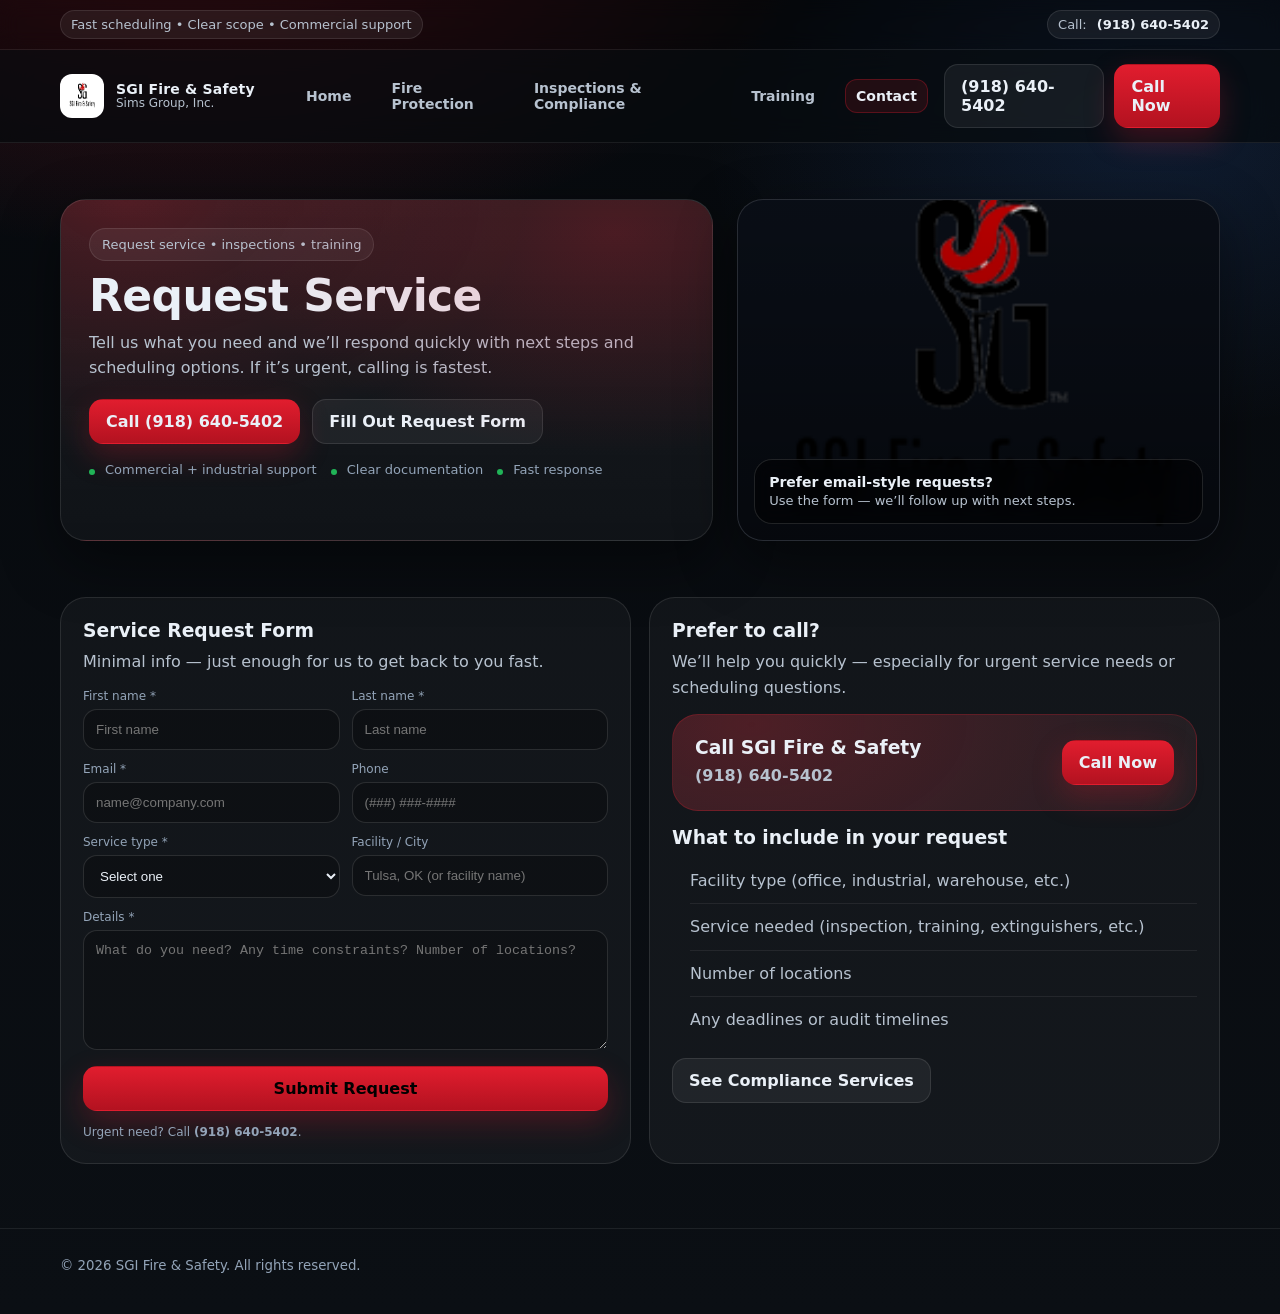
<file: contact.html>
<!doctype html>
<html lang="en">
<head>
  <meta charset="utf-8" />
  <meta name="viewport" content="width=device-width,initial-scale=1" />
  <title>Request Service | SGI Fire & Safety</title>
  <meta name="description" content="Request service, inspections, or training from SGI Fire & Safety. Fast response and clear scheduling." />
  <link rel="stylesheet" href="styles.css" />
</head>
<body>
  <a class="skip-link" href="#main">Skip to content</a>

  <div class="topbar">
    <div class="container">
      <div class="row">
        <div class="pill">Fast scheduling • Clear scope • Commercial support</div>
        <div class="pill"><span>Call:</span> <a href="tel:+19186405402"><strong>(918) 640-5402</strong></a></div>
      </div>
    </div>
  </div>

  <header class="header">
    <div class="container">
      <nav class="nav" aria-label="Primary">
        <a class="brand" href="index.html">
          <img src="assets/sgi-logo.png" alt="SGI Fire & Safety logo">
          <div class="text"><strong>SGI Fire &amp; Safety</strong><span>Sims Group, Inc.</span></div>
        </a>

        <div class="navlinks">
          <a href="index.html">Home</a>
          <a href="fire-protection.html">Fire Protection</a>
          <a href="inspections-compliance.html">Inspections & Compliance</a>
          <a href="training.html">Training</a>
          <a class="active" href="contact.html">Contact</a>
        </div>

        <div class="nav-cta">
          <a class="btn secondary" href="tel:+19186405402">(918) 640-5402</a>
          <a class="btn primary" href="tel:+19186405402">Call Now</a>
          <button class="menu-btn" data-menu-btn aria-expanded="false" aria-controls="drawer">Menu</button>
        </div>
      </nav>

      <div id="drawer" class="drawer" data-drawer>
        <a href="index.html">Home</a>
        <a href="fire-protection.html">Fire Protection</a>
        <a href="inspections-compliance.html">Inspections & Compliance</a>
        <a href="training.html">Training</a>
        <a href="contact.html">Contact</a>
      </div>
    </div>
  </header>

  <main id="main">
    <section class="hero">
      <div class="container">
        <div class="hero-grid">
          <div class="hero-card">
            <span class="badge">Request service • inspections • training</span>
            <h1>Request Service</h1>
            <p>
              Tell us what you need and we’ll respond quickly with next steps and scheduling options.
              If it’s urgent, calling is fastest.
            </p>

            <div class="hero-actions">
              <a class="btn primary" href="tel:+19186405402">Call (918) 640-5402</a>
              <a class="btn secondary" href="#form">Fill Out Request Form</a>
            </div>

            <div class="hero-proof">
              <div class="item"><span class="dot"></span><span>Commercial + industrial support</span></div>
              <div class="item"><span class="dot"></span><span>Clear documentation</span></div>
              <div class="item"><span class="dot"></span><span>Fast response</span></div>
            </div>
          </div>

          <aside class="hero-media" aria-label="Contact image">
            <div class="img" style="background-image:
              linear-gradient(180deg, rgba(0,0,0,.10), rgba(0,0,0,.45)),
              url('assets/hero-fire.jpg');"></div>
            <div class="overlay">
              <strong>Prefer email-style requests?</strong>
              <span>Use the form — we’ll follow up with next steps.</span>
            </div>
          </aside>
        </div>
      </div>
    </section>

    <section class="section">
      <div class="container">
        <div class="split">
          <div class="panel">
            <div class="pad" id="form">
              <h3>Service Request Form</h3>
              <p>Minimal info — just enough for us to get back to you fast.</p>

              <!-- NOTE: Replace action with your Formspree / server endpoint if needed -->
              <form class="form" data-contact-form action="#" method="post">
                <div class="row-2">
                  <div>
                    <label for="first">First name *</label>
                    <input id="first" name="first" type="text" data-required="true" placeholder="First name" />
                  </div>
                  <div>
                    <label for="last">Last name *</label>
                    <input id="last" name="last" type="text" data-required="true" placeholder="Last name" />
                  </div>
                </div>

                <div class="row-2">
                  <div>
                    <label for="email">Email *</label>
                    <input id="email" name="email" type="email" data-required="true" placeholder="name@company.com" />
                  </div>
                  <div>
                    <label for="phone">Phone</label>
                    <input id="phone" name="phone" type="tel" placeholder="(###) ###-####" />
                  </div>
                </div>

                <div class="row-2">
                  <div>
                    <label for="service">Service type *</label>
                    <select id="service" name="service" data-required="true">
                      <option value="">Select one</option>
                      <option>Fire Extinguisher Service</option>
                      <option>Inspection / Maintenance</option>
                      <option>Compliance Support</option>
                      <option>Training</option>
                      <option>Other</option>
                    </select>
                  </div>
                  <div>
                    <label for="location">Facility / City</label>
                    <input id="location" name="location" type="text" placeholder="Tulsa, OK (or facility name)" />
                  </div>
                </div>

                <div>
                  <label for="message">Details *</label>
                  <textarea id="message" name="message" data-required="true" placeholder="What do you need? Any time constraints? Number of locations?"></textarea>
                </div>

                <button class="btn primary" type="submit">Submit Request</button>
                <div class="note">
                  Urgent need? Call <a href="tel:+19186405402"><strong>(918) 640-5402</strong></a>.
                </div>
              </form>
            </div>
          </div>

          <div class="panel">
            <div class="pad">
              <h3>Prefer to call?</h3>
              <p>We’ll help you quickly — especially for urgent service needs or scheduling questions.</p>

              <div class="cta" style="margin-top:14px;">
                <div>
                  <h3>Call SGI Fire &amp; Safety</h3>
                  <p><a href="tel:+19186405402"><strong>(918) 640-5402</strong></a></p>
                </div>
                <div>
                  <a class="btn primary" href="tel:+19186405402">Call Now</a>
                </div>
              </div>

              <div style="margin-top:16px;">
                <h3>What to include in your request</h3>
                <ul style="margin:10px 0 0 0; padding-left:18px; color:var(--muted); line-height:1.7;">
                  <li>Facility type (office, industrial, warehouse, etc.)</li>
                  <li>Service needed (inspection, training, extinguishers, etc.)</li>
                  <li>Number of locations</li>
                  <li>Any deadlines or audit timelines</li>
                </ul>
              </div>

              <div style="margin-top:16px;">
                <a class="btn secondary" href="inspections-compliance.html">See Compliance Services</a>
              </div>
            </div>
          </div>
        </div>
      </div>
    </section>
  </main>

  <footer class="footer">
    <div class="container">
      <small>© <span id="year"></span> SGI Fire &amp; Safety. All rights reserved.</small>
    </div>
  </footer>

  <div class="mobile-cta">
    <a class="primary" href="#form">Request Service</a>
    <a href="tel:+19186405402">Call Now</a>
  </div>

  <script src="script.js"></script>
  <script>document.getElementById('year').textContent = new Date().getFullYear();</script>
</body>
</html>
</file>
<file: styles.css>
/* =========================
   SGI Fire & Safety — Styles
   Modern, clean, high-trust
========================= */

:root{
  --bg: #0b0f14;
  --surface: #0f1621;
  --surface-2:#121c29;
  --card:#0f1724;
  --text:#eaf0f7;
  --muted:#b7c2cf;
  --muted2:#93a4b8;
  --border: rgba(255,255,255,.10);

  --brand:#e11d2e;        /* SGI red */
  --brand-2:#b31220;
  --accent:#4b5563;       /* muted gray */
  --good:#22c55e;

  --radius: 18px;
  --radius2: 26px;
  --shadow: 0 20px 60px rgba(0,0,0,.45);

  --max: 1160px;
}

*{ box-sizing:border-box; }
html{ scroll-behavior:smooth; }
body{
  margin:0;
  font-family: ui-sans-serif, system-ui, -apple-system, Segoe UI, Roboto, Inter, Arial, "Apple Color Emoji","Segoe UI Emoji";
  color:var(--text);
  background:
    radial-gradient(1200px 700px at 15% -10%, rgba(225,29,46,.30), transparent 55%),
    radial-gradient(900px 600px at 90% 10%, rgba(59,130,246,.15), transparent 50%),
    linear-gradient(180deg, #070a0e, var(--bg));
}

a{ color:inherit; text-decoration:none; }
img{ max-width:100%; height:auto; display:block; }
button{ font:inherit; }

.container{
  width:min(var(--max), calc(100% - 40px));
  margin-inline:auto;
}

.skip-link{
  position:absolute;
  left:-999px;
  top:10px;
  background:#fff;
  color:#111;
  padding:10px 14px;
  border-radius:10px;
  z-index:9999;
}
.skip-link:focus{ left:10px; }

.badge{
  display:inline-flex;
  gap:8px;
  align-items:center;
  padding:8px 12px;
  background:rgba(255,255,255,.06);
  border:1px solid var(--border);
  border-radius:999px;
  color:var(--muted);
  font-size:13px;
}

.btn{
  display:inline-flex;
  align-items:center;
  justify-content:center;
  gap:10px;
  padding:12px 16px;
  border-radius:14px;
  border:1px solid transparent;
  cursor:pointer;
  transition:.2s ease;
  font-weight:650;
}
.btn.primary{
  background:linear-gradient(180deg, var(--brand), var(--brand-2));
  box-shadow: 0 12px 30px rgba(225,29,46,.25);
}
.btn.primary:hover{ transform: translateY(-1px); filter:brightness(1.03); }
.btn.secondary{
  background:rgba(255,255,255,.06);
  border-color:var(--border);
}
.btn.secondary:hover{ background:rgba(255,255,255,.09); transform: translateY(-1px); }
.btn.ghost{
  background:transparent;
  border-color:var(--border);
}
.btn.ghost:hover{ background:rgba(255,255,255,.06); }

.kbd{
  font-size:12px;
  padding:3px 8px;
  border-radius:8px;
  border:1px solid var(--border);
  background:rgba(255,255,255,.05);
  color:var(--muted2);
}

/* =========================
   Header / Nav
========================= */

.topbar{
  background: rgba(0,0,0,.35);
  border-bottom: 1px solid rgba(255,255,255,.08);
  backdrop-filter: blur(10px);
}
.topbar .row{
  display:flex;
  align-items:center;
  justify-content:space-between;
  padding:10px 0;
  gap:14px;
  font-size:13px;
  color:var(--muted);
}
.topbar a{ color:var(--text); }
.topbar .pill{
  display:flex;
  gap:10px;
  align-items:center;
  padding:6px 10px;
  border-radius:999px;
  background:rgba(255,255,255,.06);
  border:1px solid var(--border);
}

.header{
  position:sticky;
  top:0;
  z-index:50;
  background: rgba(7,10,14,.70);
  backdrop-filter: blur(14px);
  border-bottom: 1px solid rgba(255,255,255,.08);
}

.nav{
  display:flex;
  align-items:center;
  justify-content:space-between;
  padding:14px 0;
  gap:16px;
}

.brand{
  display:flex;
  gap:12px;
  align-items:center;
  min-width:220px;
}
.brand img{
  width:44px;
  height:44px;
  border-radius:12px;
  background:#fff;
  padding:6px;
}
.brand .text{
  display:flex;
  flex-direction:column;
  line-height:1.1;
}
.brand .text strong{ font-size:14px; letter-spacing:.2px; }
.brand .text span{ font-size:12px; color:var(--muted); }

.navlinks{
  display:flex;
  gap:20px;
  align-items:center;
}
.navlinks a{
  color:var(--muted);
  font-weight:600;
  font-size:14px;
  padding:8px 10px;
  border-radius:12px;
  transition:.2s ease;
}
.navlinks a:hover{
  color:var(--text);
  background:rgba(255,255,255,.06);
}
.navlinks a.active{
  color:var(--text);
  background:rgba(225,29,46,.12);
  border:1px solid rgba(225,29,46,.30);
}

.nav-cta{
  display:flex;
  align-items:center;
  gap:10px;
}

.menu-btn{
  display:none;
  border:1px solid var(--border);
  background:rgba(255,255,255,.06);
  border-radius:14px;
  padding:10px 12px;
  cursor:pointer;
}

/* Mobile drawer */
.drawer{
  display:none;
  border-top: 1px solid rgba(255,255,255,.08);
  padding:14px 0 18px 0;
}
.drawer a{
  display:block;
  padding:12px 14px;
  margin:6px 0;
  border-radius:14px;
  color:var(--text);
  background:rgba(255,255,255,.05);
  border:1px solid var(--border);
}

/* =========================
   Hero
========================= */

.hero{
  padding:56px 0 22px 0;
}
.hero-grid{
  display:grid;
  grid-template-columns: 1.15fr .85fr;
  gap:24px;
  align-items:stretch;
}
.hero-card{
  border-radius: var(--radius2);
  border:1px solid rgba(255,255,255,.10);
  background:
    radial-gradient(800px 500px at 10% 0%, rgba(225,29,46,.25), transparent 50%),
    linear-gradient(180deg, rgba(255,255,255,.07), rgba(255,255,255,.03));
  padding:28px;
  box-shadow: var(--shadow);
  overflow:hidden;
  position:relative;
}
.hero-card:after{
  content:"";
  position:absolute;
  inset:-1px;
  background: radial-gradient(700px 400px at 85% 10%, rgba(225,29,46,.25), transparent 55%);
  pointer-events:none;
}

.hero h1{
  margin:12px 0 10px 0;
  font-size:44px;
  line-height:1.06;
  letter-spacing:-.6px;
}
.hero p{
  margin:0;
  color:var(--muted);
  font-size:16px;
  line-height:1.6;
  max-width:58ch;
}

.hero-actions{
  display:flex;
  gap:12px;
  margin-top:18px;
  flex-wrap:wrap;
}

.hero-proof{
  margin-top:18px;
  display:flex;
  gap:14px;
  flex-wrap:wrap;
  color:var(--muted2);
  font-size:13px;
}
.hero-proof .dot{
  width:6px;height:6px;border-radius:50%;
  background:rgba(34,197,94,.9);
  margin-top:7px;
}
.hero-proof .item{
  display:flex;
  gap:10px;
  align-items:flex-start;
}

.hero-media{
  border-radius: var(--radius2);
  overflow:hidden;
  border:1px solid rgba(255,255,255,.12);
  background: #0a0f18;
  box-shadow: var(--shadow);
  position:relative;
}
.hero-media .img{
  height:100%;
  min-height:340px;
  background:
    linear-gradient(180deg, rgba(0,0,0,.10), rgba(0,0,0,.45)),
    url("assets/hero-fire.jpg") center/cover no-repeat;
}
.hero-media .overlay{
  position:absolute;
  inset:auto 16px 16px 16px;
  border-radius: 18px;
  padding:14px;
  background: rgba(0,0,0,.45);
  border:1px solid rgba(255,255,255,.12);
  backdrop-filter: blur(10px);
}
.hero-media .overlay strong{ display:block; font-size:14px; }
.hero-media .overlay span{ color:var(--muted); font-size:13px; }

/* =========================
   Sections
========================= */

.section{
  padding:34px 0;
}
.section-head{
  display:flex;
  justify-content:space-between;
  align-items:flex-end;
  gap:16px;
  margin-bottom:16px;
}
.section-head h2{
  margin:0;
  font-size:26px;
  letter-spacing:-.2px;
}
.section-head p{
  margin:0;
  color:var(--muted);
  max-width:60ch;
  line-height:1.55;
}

.grid-3{
  display:grid;
  grid-template-columns: repeat(3, 1fr);
  gap:14px;
}
.card{
  border:1px solid rgba(255,255,255,.10);
  border-radius: var(--radius);
  background: rgba(255,255,255,.05);
  padding:18px;
  box-shadow: 0 14px 30px rgba(0,0,0,.25);
}
.card h3{
  margin:10px 0 8px 0;
  font-size:16px;
}
.card p{
  margin:0;
  color:var(--muted);
  line-height:1.55;
  font-size:14px;
}
.icon{
  width:44px; height:44px;
  border-radius:14px;
  display:grid; place-items:center;
  background: rgba(225,29,46,.12);
  border:1px solid rgba(225,29,46,.30);
}
.icon svg{ width:20px; height:20px; fill: var(--text); }

.split{
  display:grid;
  grid-template-columns: 1fr 1fr;
  gap:18px;
  align-items:stretch;
}
.panel{
  border-radius: var(--radius2);
  border:1px solid rgba(255,255,255,.10);
  background: rgba(255,255,255,.04);
  overflow:hidden;
}
.panel .pad{ padding:22px; }
.panel h3{ margin:0 0 8px 0; }
.panel p{ margin:0; color:var(--muted); line-height:1.6; }
.panel ul{
  margin:14px 0 0 0;
  padding:0;
  list-style:none;
  color:var(--muted);
}
.panel li{
  display:flex;
  gap:10px;
  padding:9px 0;
  border-bottom:1px solid rgba(255,255,255,.07);
}
.panel li:last-child{ border-bottom:none; }
.check{
  width:22px; height:22px;
  border-radius:8px;
  background: rgba(34,197,94,.14);
  border:1px solid rgba(34,197,94,.28);
  display:grid; place-items:center;
  flex:0 0 auto;
}
.check svg{ width:14px; height:14px; fill: var(--text); }

.media{
  min-height:320px;
  background:
    linear-gradient(180deg, rgba(0,0,0,.10), rgba(0,0,0,.55)),
    url("assets/tech-inspection.jpg") center/cover no-repeat;
}

.cta{
  margin:20px 0 0 0;
  border-radius: var(--radius2);
  border:1px solid rgba(225,29,46,.25);
  background:
    radial-gradient(900px 500px at 15% 10%, rgba(225,29,46,.25), transparent 60%),
    rgba(255,255,255,.04);
  padding:22px;
  display:flex;
  align-items:center;
  justify-content:space-between;
  gap:16px;
}
.cta h3{ margin:0 0 6px 0; }
.cta p{ margin:0; color:var(--muted); line-height:1.5; }

.faq{
  display:grid;
  gap:10px;
}
details{
  border:1px solid rgba(255,255,255,.10);
  border-radius:16px;
  background: rgba(255,255,255,.04);
  padding:14px 16px;
}
summary{
  cursor:pointer;
  font-weight:700;
}
details p{
  margin:10px 0 0 0;
  color:var(--muted);
  line-height:1.6;
}

/* =========================
   Forms
========================= */

.form{
  display:grid;
  gap:12px;
  margin-top:14px;
}
.row-2{
  display:grid;
  grid-template-columns: 1fr 1fr;
  gap:12px;
}
label{
  display:block;
  font-size:12px;
  color:var(--muted2);
  margin-bottom:6px;
}
input, select, textarea{
  width:100%;
  padding:12px 12px;
  border-radius:14px;
  border:1px solid rgba(255,255,255,.12);
  background: rgba(0,0,0,.25);
  color:var(--text);
  outline:none;
}
input:focus, textarea:focus, select:focus{
  border-color: rgba(225,29,46,.50);
  box-shadow: 0 0 0 4px rgba(225,29,46,.18);
}
textarea{ min-height:120px; resize:vertical; }

.note{
  color:var(--muted2);
  font-size:12px;
  line-height:1.5;
}

/* =========================
   Footer
========================= */

.footer{
  margin-top:30px;
  border-top:1px solid rgba(255,255,255,.08);
  padding:26px 0 40px 0;
  color:var(--muted);
}
.footer-grid{
  display:grid;
  grid-template-columns: 1.3fr .8fr .9fr;
  gap:18px;
}
.footer small{ color:var(--muted2); }
.footer a{ color:var(--text); }

.footer .mini{
  display:flex;
  gap:10px;
  align-items:center;
}
.footer .mini img{
  width:40px; height:40px;
  border-radius:12px;
  background:#fff;
  padding:6px;
}
.footer ul{
  margin:10px 0 0 0;
  padding:0;
  list-style:none;
}
.footer li{ padding:7px 0; }

/* =========================
   Sticky mobile CTA
========================= */

.mobile-cta{
  position:fixed;
  left:14px;
  right:14px;
  bottom:14px;
  z-index:80;
  display:none;
  gap:10px;
}
.mobile-cta a{
  flex:1;
  padding:14px 14px;
  border-radius:18px;
  border:1px solid rgba(255,255,255,.12);
  background: rgba(0,0,0,.50);
  backdrop-filter: blur(12px);
  display:flex;
  justify-content:center;
  align-items:center;
  font-weight:800;
}
.mobile-cta a.primary{
  background: linear-gradient(180deg, var(--brand), var(--brand-2));
  border-color: rgba(225,29,46,.35);
}

/* =========================
   Responsive
========================= */

@media (max-width: 980px){
  .hero-grid{ grid-template-columns: 1fr; }
  .grid-3{ grid-template-columns: 1fr; }
  .split{ grid-template-columns: 1fr; }
  .footer-grid{ grid-template-columns: 1fr; }
  .navlinks{ display:none; }
  .menu-btn{ display:inline-flex; }
  .drawer{ display:none; }
  .drawer.open{ display:block; }
  .row-2{ grid-template-columns: 1fr; }
  .hero h1{ font-size:36px; }
  .mobile-cta{ display:flex; }
  body{ padding-bottom: 86px; } /* room for mobile CTA */
}
</file>
